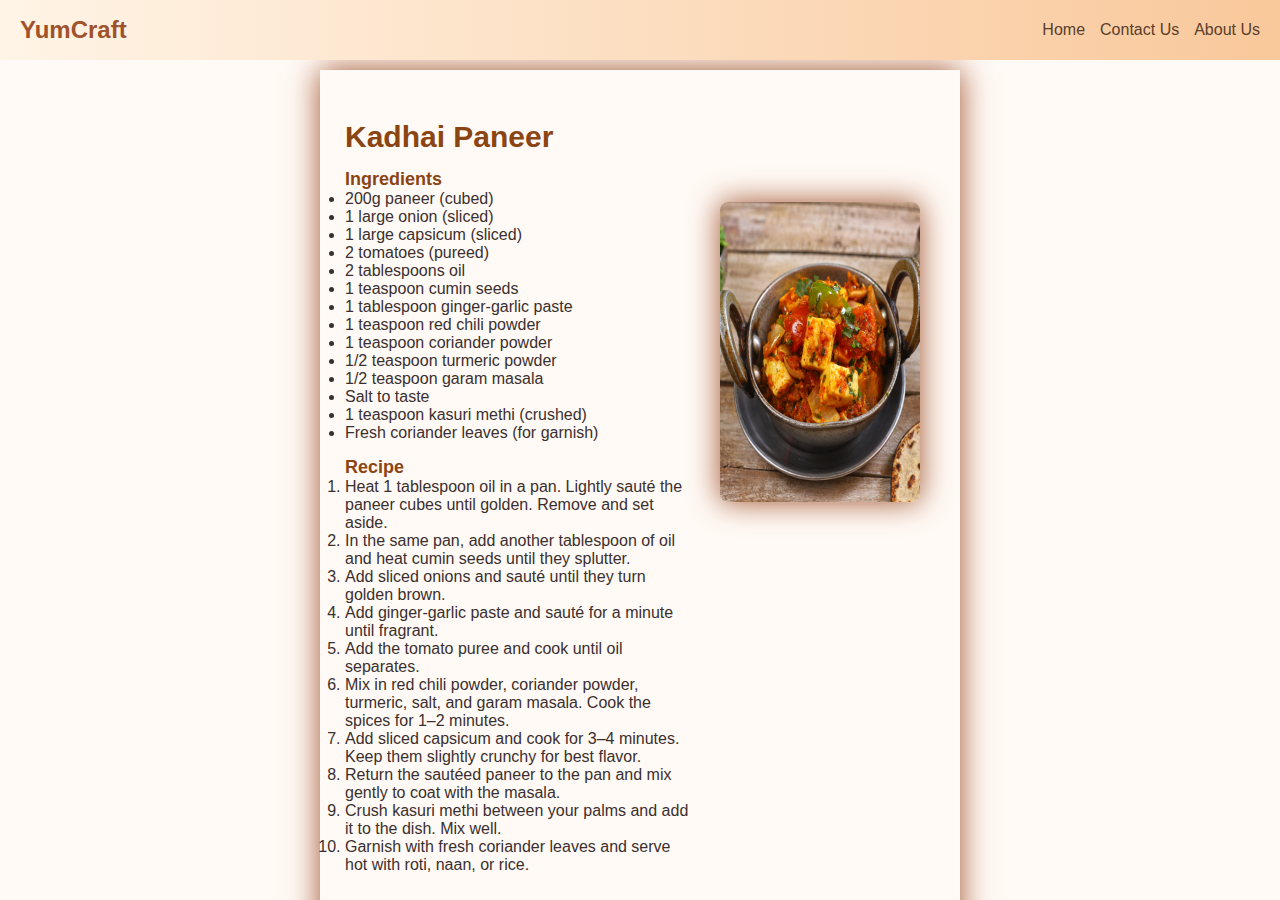
<file: CSS/Recipe Site/index.html>
<!DOCTYPE html>
<html lang="en">
<head>
    <meta charset="UTF-8">
    <meta name="viewport" content="width=device-width, initial-scale=1.0">
    <title>Document</title>
    <link rel="stylesheet" href="style.css">
</head>
<body>

    <div class="container">
        <header>
            <div class="navcontainer">
            <nav>
                <ul id="navlist">
                <li>
                    <p id="brandname">YumCraft</p>
                </li>
                <li >
                    <div id="navbutton">
                    <a href="#">Home</a>
                    <a href="#">Contact Us</a>
                    <a href="#">About Us</a>
                    </div>
                </li>
                </ul>
            </nav>
        </div>
        </header>
        
    <main>
        <div class="contentbox">
            <!-- item1 -->
          <section>
            <div class="item1">
                <div class="leftbox">
                    <h1>Kadhai Paneer</h1>

                    <div>
                        <h2>Ingredients</h2>
                        <ul>
                            <li>200g paneer (cubed)</li>
                    <li>1 large onion (sliced)</li>
                    <li>1 large capsicum (sliced)</li>
                    <li>2 tomatoes (pureed)</li>
                    <li>2 tablespoons oil</li>
                    <li>1 teaspoon cumin seeds</li>
                    <li>1 tablespoon ginger-garlic paste</li>
                    <li>1 teaspoon red chili powder</li>
                    <li>1 teaspoon coriander powder</li>
                    <li>1/2 teaspoon turmeric powder</li>
                    <li>1/2 teaspoon garam masala</li>
                    <li>Salt to taste</li>
                    <li>1 teaspoon kasuri methi (crushed)</li>
                    <li>Fresh coriander leaves (for garnish)</li>
                        </ul>
                    </div>
                    <div>
                        <h2>Recipe</h2>
                        <ol>
                            <li>Heat 1 tablespoon oil in a pan. Lightly sauté the paneer cubes until golden. Remove and set aside.</li>
                    <li>In the same pan, add another tablespoon of oil and heat cumin seeds until they splutter.</li>
                   <li>Add sliced onions and sauté until they turn golden brown.</li>
                   <li>Add ginger-garlic paste and sauté for a minute until fragrant.</li>
                   <li>Add the tomato puree and cook until oil separates.</li>
                   <li>Mix in red chili powder, coriander powder, turmeric, salt, and garam masala. Cook the spices for 1–2 minutes.</li>
                   <li>Add sliced capsicum and cook for 3–4 minutes. Keep them slightly crunchy for best flavor.</li>
                   <li>Return the sautéed paneer to the pan and mix gently to coat with the masala.</li>
                   <li>Crush kasuri methi between your palms and add it to the dish. Mix well.</li>
                   <li>Garnish with fresh coriander leaves and serve hot with roti, naan, or rice.</li>
                        </ol>
                    </div>
                </div>
                <div class="rightbox">
                       <img src="KadhaiPaneer.jpg" alt="KadhaiPaneer">
                </div>
            </div>
          </section>
           
          <!-- item2 -->
           <section>
                <div class="item2">
                    <div class="leftbox">
                        <h1>Gulab Jamun</h1>
                        <div>
                            <h2>Ingredients</h2>
                            <ul>
                                <li>1 cup milk powder</li>
                                <li>1/4 cup all-purpose flour (maida)</li>
                                <li>1/4 teaspoon baking soda</li>
                                <li>2 tablespoons ghee (clarified butter)</li>
                                <li>2–3 tablespoons milk (as needed to make dough)</li>
                                <li>Oil or ghee for deep frying</li>
                                <li>1 and 1/2 cups sugar</li>
                                <li>1 and 1/2 cups water</li>
                                <li>4–5 cardamom pods (crushed)</li>
                                <li>1/2 teaspoon rose water (optional)</li>
                                <li>Saffron strands or chopped pistachios for garnish (optional)</li>
                            </ul>
                        </div>
                        <div>
                            <h2>Recipe</h2>
                            <ol>
                                <li>In a bowl, mix milk powder, flour, baking soda, and ghee.</li>
                                <li>Gradually add milk to form a soft, smooth dough. Rest it for 10 minutes.</li>
                                <li>Meanwhile, prepare the sugar syrup: boil sugar and water together, then add cardamom and rose water. Keep it warm.</li>
                                <li>Divide the dough into small smooth balls without cracks.</li>
                                <li>Heat oil/ghee on medium-low flame and deep-fry the balls until golden brown. Stir gently for even coloring.</li>
                                <li>Remove and immediately soak them in warm sugar syrup for at least 1–2 hours.</li>
                                <li>Garnish with saffron or pistachios if desired, and serve warm or chilled.</li>
                            </ol>
                        </div>
                    </div>
                    <div class="rightbox">
                        <img src="gulab_jamun.jpg" alt="Gulab Jamun">
                        
                    </div>
                </div>
           </section>
        </div>
    </main>

        <footer>
         <div class="footerbox">
             <p>&copy; 2025 YumCraft. All rights reserved.</p>
         </div>
         </footer>
         
    </div>
</body>
</html>
</file>
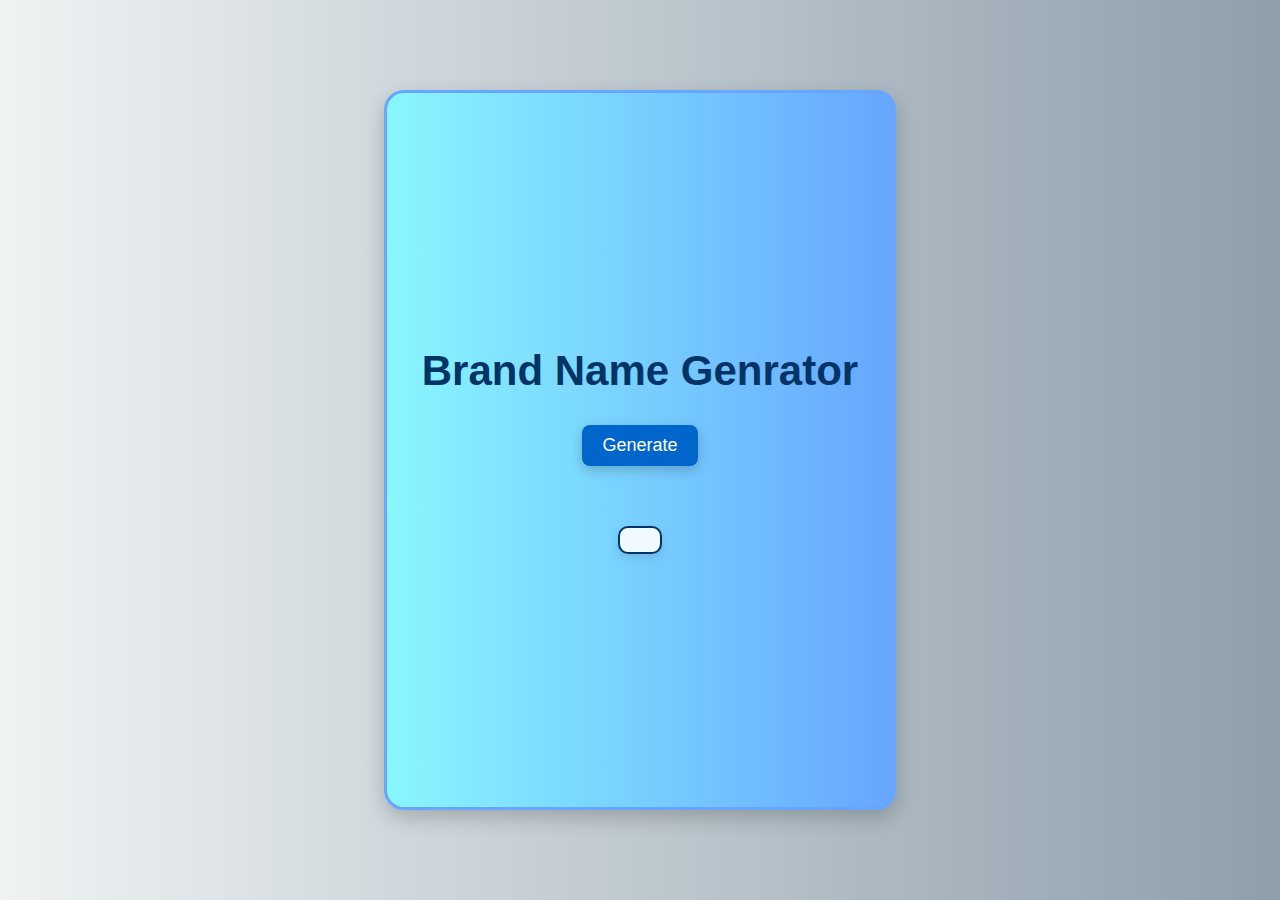
<file: JavaScript/Brand Name Generator/index.html>
<!DOCTYPE html>
<html lang="en">

<head>
    <meta charset="UTF-8">
    <meta name="viewport" content="width=device-width, initial-scale=1.0">
    <title>Brand Name Genrator</title>
    <link rel="stylesheet" href="style.css">
</head>

<body>
    <div class="box">
        <h1>Brand Name Genrator</h1>
        <button onclick="getbrandname()">Generate</button>
        <p id="result"></p>
        <script src="script.js"></script>
    </div>
</body>

</html>
</file>
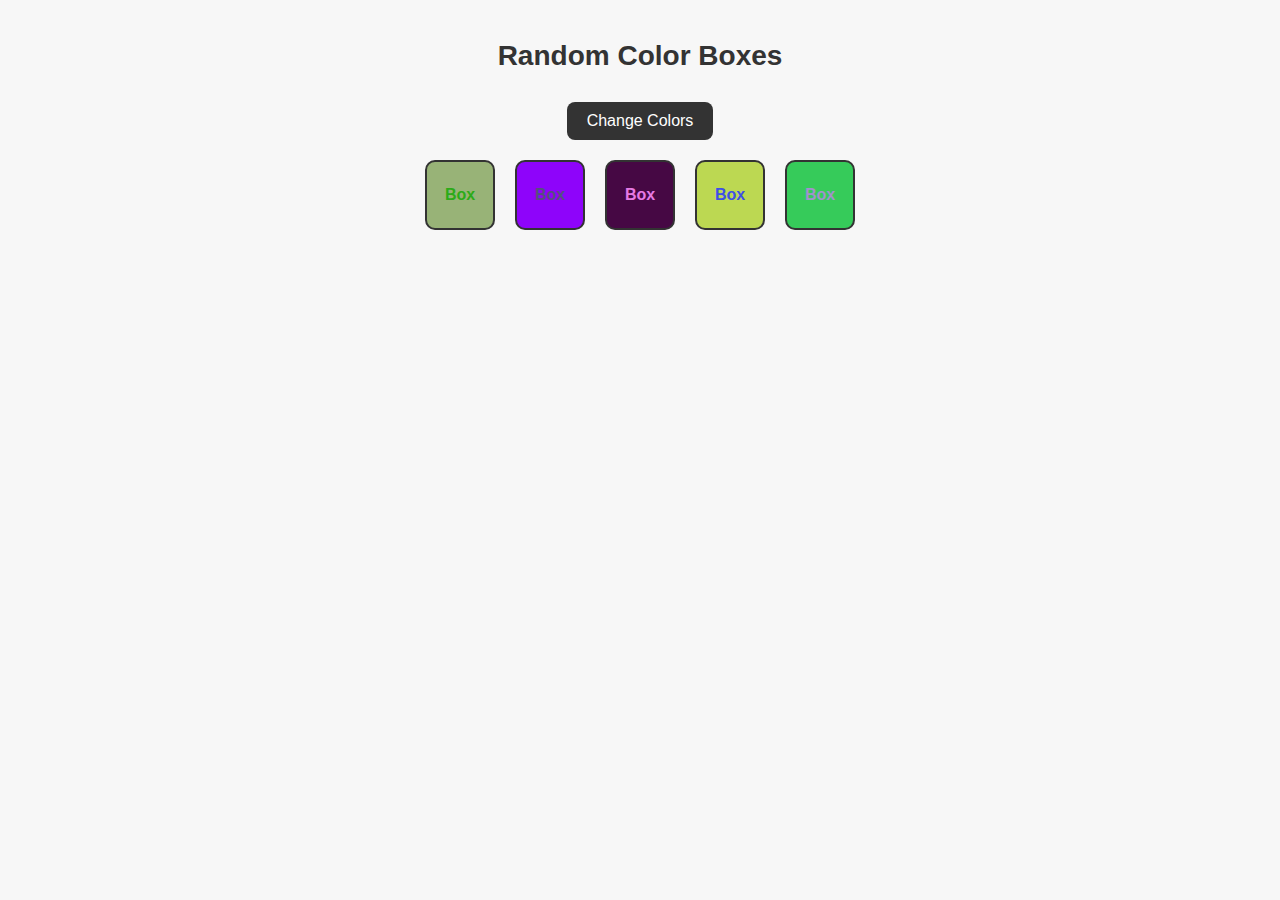
<file: JavaScript/Random Color Box Generator/index.html>
<!DOCTYPE html>
<html lang="en">
<head>
  <meta charset="UTF-8">
  <meta name="viewport" content="width=device-width, initial-scale=1.0">
  <title>Random Color Boxes</title>
  <link rel="stylesheet" href="style.css">
</head>
<body>
  <h1>Random Color Boxes</h1>
  
  <button id="colorBtn">Change Colors</button>
  
  <div class="container">
    <div class="box">Box</div>
    <div class="box">Box</div>
    <div class="box">Box</div>
    <div class="box">Box</div>
    <div class="box">Box</div>
  </div>

  <script src="script.js"></script>
</body>
</html>
</file>
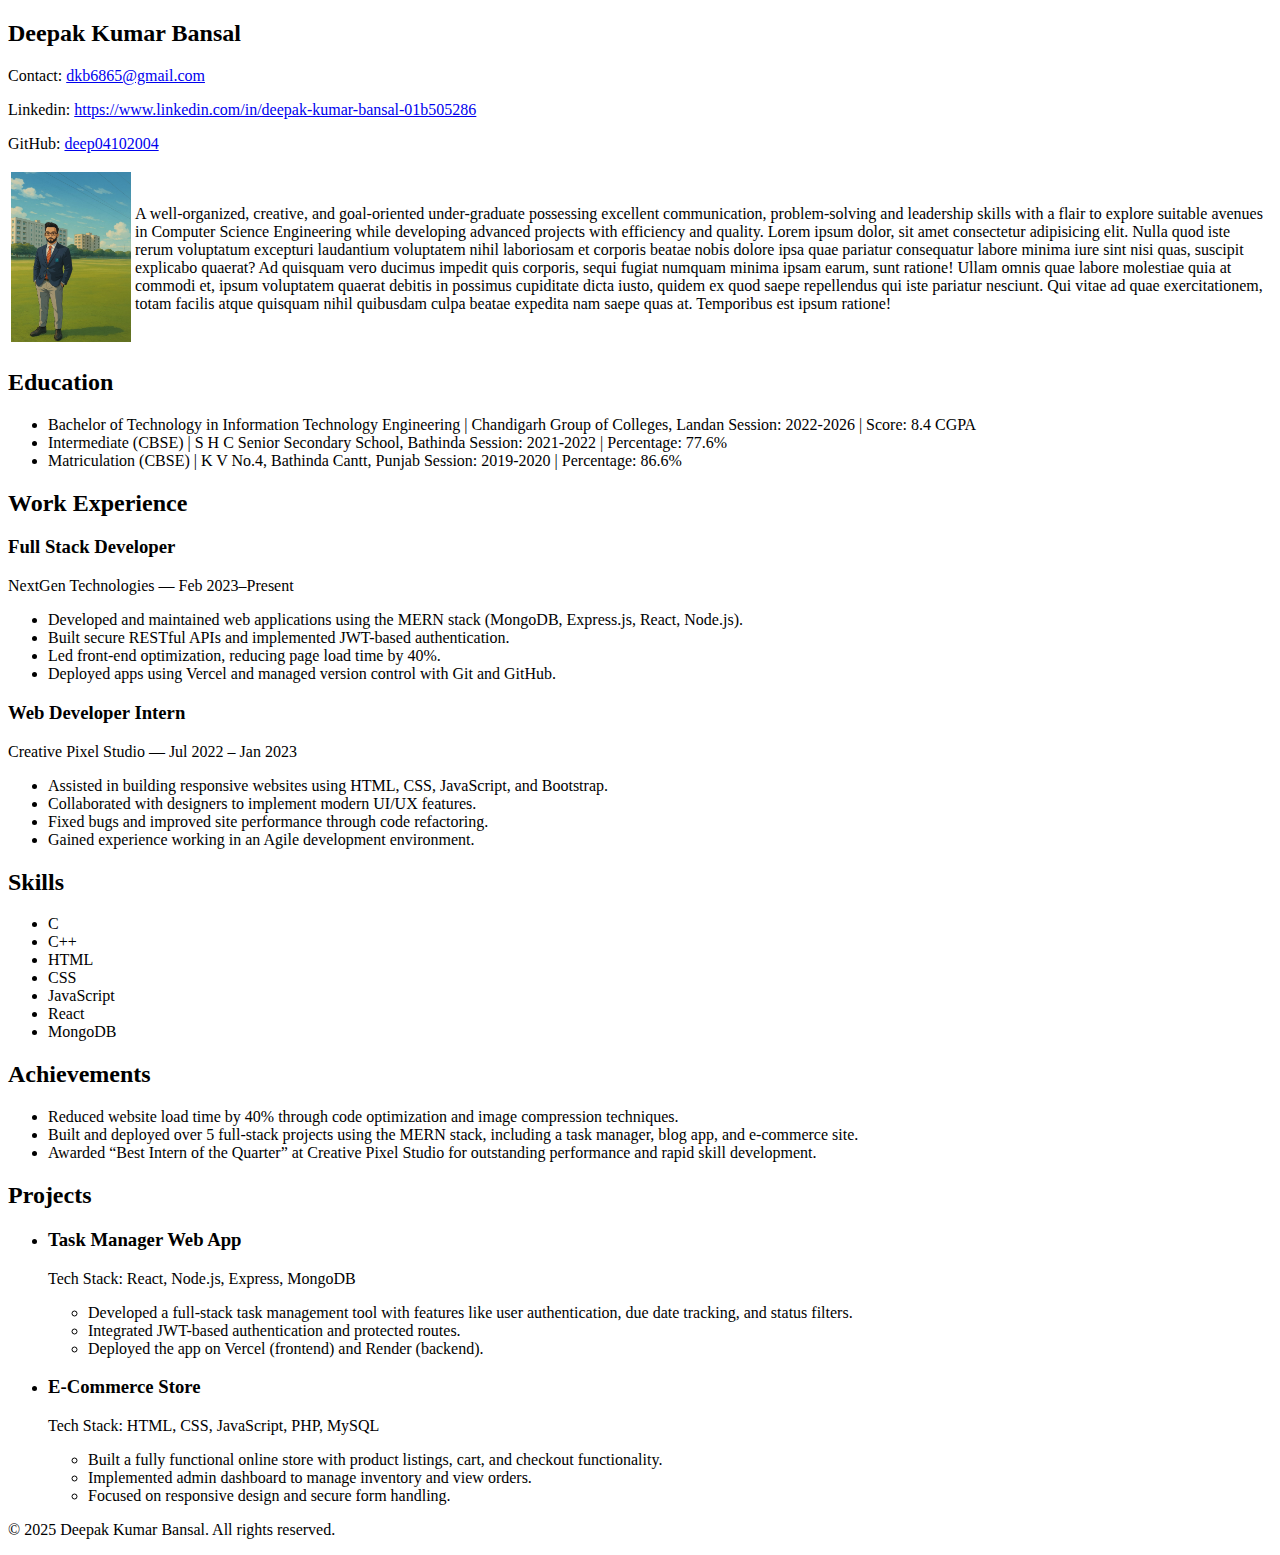
<file: HTML/Resume/resume.html>
<!DOCTYPE html>
<html lang="en">
<head>
    <meta charset="UTF-8">
    <meta name="viewport" content="width=device-width, initial-scale=1.0">
    <title>Sample Resume</title>
</head>
<body>
    <!-- all Data are sample data except contact information and name  -->
     <section>
         <div>
        <h2>Deepak Kumar Bansal</h2>
        <p>Contact: <a href="mailto:dkb6865@gmail.com">dkb6865@gmail.com</a></p> 
        <p>Linkedin: <a href="https://www.linkedin.com/in/deepak-kumar-bansal-01b505286">https://www.linkedin.com/in/deepak-kumar-bansal-01b505286</a></p> 
        <p>GitHub: <a href="https://github.com/deep04102004?tab=overview&from=2025-05-01&to=2025-05-31">deep04102004</a></p> 
    </div>
     </section>
   <section>
        <table>
        <tr>
            <td><img src="mypic.jpg" alt="MyPIC" width="120" height="170"></td>
            <td>A well-organized, creative, and goal-oriented under-graduate	possessing	excellent communication, problem-solving and leadership skills with a flair to explore suitable avenues in Computer Science Engineering while developing advanced projects with efficiency and quality. Lorem ipsum dolor, sit amet consectetur adipisicing elit. Nulla quod iste rerum voluptatum excepturi laudantium voluptatem nihil laboriosam et corporis beatae nobis dolore ipsa quae pariatur consequatur labore minima iure sint nisi quas, suscipit explicabo quaerat? Ad quisquam vero ducimus impedit quis corporis, sequi fugiat numquam minima ipsam earum, sunt ratione! Ullam omnis quae labore molestiae quia at commodi et, ipsum voluptatem quaerat debitis in possimus cupiditate dicta iusto, quidem ex quod saepe repellendus qui iste pariatur nesciunt. Qui vitae ad quae exercitationem, totam facilis atque quisquam nihil quibusdam culpa beatae expedita nam saepe quas at. Temporibus est ipsum ratione!</td>
        </tr>
    </table>
   </section>
    
    <section>
        <h2>Education</h2>
        <ul>
            <li>Bachelor of Technology in Information Technology Engineering | Chandigarh Group of Colleges, Landan
Session: 2022-2026 | Score: 8.4 CGPA
</li>
            <li>Intermediate (CBSE) | S H C Senior Secondary School, Bathinda Session: 2021-2022 | Percentage: 77.6%</li>
            <li>Matriculation (CBSE) | K V No.4, Bathinda Cantt, Punjab Session: 2019-2020 | Percentage: 86.6%</li>
        </ul>
    </section>
    <section>
        <h2>Work Experience</h2>
        <div>
            <h3>Full Stack Developer</h3>
            <p>NextGen Technologies — Feb 2023–Present</p>
            <ul>
                <li>Developed and maintained web applications using the MERN stack (MongoDB, Express.js, React, Node.js).</li>
                <li>Built secure RESTful APIs and implemented JWT-based authentication.</li>
                <li>Led front-end optimization, reducing page load time by 40%.</li>
                <li>Deployed apps using Vercel and managed version control with Git and GitHub.</li>
            </ul>
        </div>
        <div>
            <h3>Web Developer Intern</h3>
            <p>Creative Pixel Studio — Jul 2022 – Jan 2023</p>
            <ul>
                <li>Assisted in building responsive websites using HTML, CSS, JavaScript, and Bootstrap.</li>
                <li>Collaborated with designers to implement modern UI/UX features.</li>
                <li>Fixed bugs and improved site performance through code refactoring.</li>
                <li>Gained experience working in an Agile development environment.</li>
            </ul>
        </div>
 </section>
 <section>
    <h2>Skills</h2>
    <ul>
        <li>C</li>
        <li>C++</li>
        <li>HTML</li>
        <li>CSS</li>
        <li>JavaScript</li>
        <li>React</li>
        <li>MongoDB</li>
    </ul>
 </section>
 <section>
    <h2>Achievements</h2>
    <ul>
        <li>Reduced website load time by 40% through code optimization and image compression techniques.</li>
        <li>Built and deployed over 5 full-stack projects using the MERN stack, including a task manager, blog app, and e-commerce site.</li>
        <li>Awarded “Best Intern of the Quarter” at Creative Pixel Studio for outstanding performance and rapid skill development.</li>
    </ul>
 </section>
 <section>
    <h2>Projects</h2>
   <ul>
    <li>
        <h3>Task Manager Web App</h3>
        <p>Tech Stack: React, Node.js, Express, MongoDB</p> 
        <ul>
            <li>Developed a full-stack task management tool with features like user authentication, due date tracking, and status filters.</li>
            <li>Integrated JWT-based authentication and protected routes.</li>
            <li>Deployed the app on Vercel (frontend) and Render (backend).</li>
        </ul>   
    </li>
    <li>
        <h3>E-Commerce Store</h3>
        <p>Tech Stack: HTML, CSS, JavaScript, PHP, MySQL</p>
        <ul>
            <li>Built a fully functional online store with product listings, cart, and checkout functionality.</li>
            <li>Implemented admin dashboard to manage inventory and view orders.</li>
            <li>Focused on responsive design and secure form handling.</li>
        </ul>
    </li>
   </ul>
 </section>
 <footer>
    <p>© 2025 Deepak Kumar Bansal. All rights reserved.</p>
 </footer>
</body>
</html>
</file>
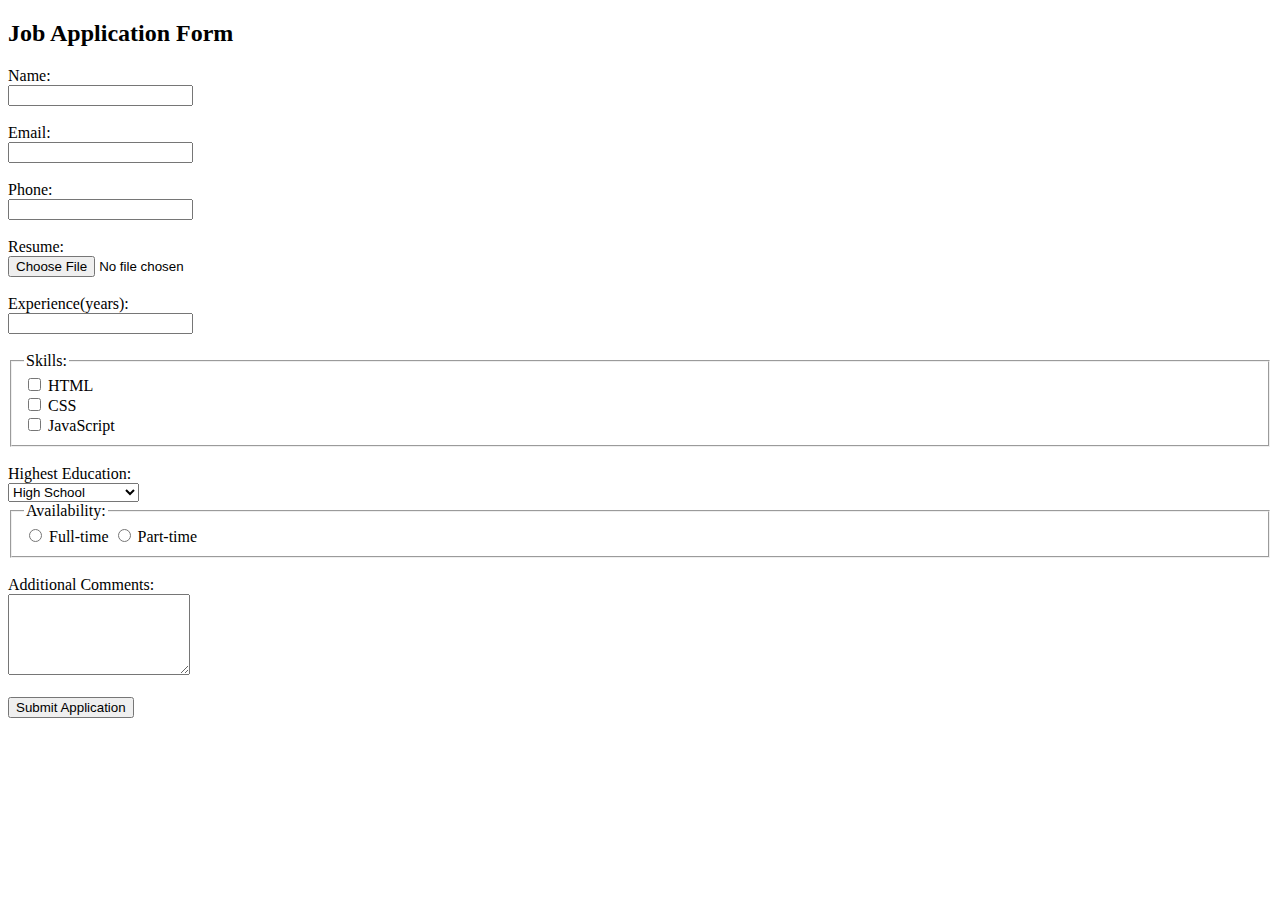
<file: HTML/Simple  Form/Form.html>
<!DOCTYPE html>
<html lang="en">
<head>
    <meta charset="UTF-8">
    <meta name="viewport" content="width=device-width, initial-scale=1.0">
    <title>Application Form</title>
</head>
<body>
    <h2>Job Application Form</h2>
    <form>
        <label for="name">Name:</label><br>
        <input type="text" id="name" name="name"> <br><br>
        <label for="emailid">Email:</label><br>
        <input type="email" id="emailid" name="email"><br><br>
        <label for="phone">Phone:</label><br>
        <input type="tel" id="phone" name="phone"><br><br>
        <label for="resume">Resume:</label><br>
        <input type="file" id="resume" name="resume"><br><br>
        <label for="exp">Experience(years):</label><br>
        <input type="number" id="exp" name="experience"><br><br>

        <fieldset>
            <legend>Skills:</legend>
            <input type="checkbox" id="html" name="checkbox1">
            <label for="html">HTML</label><br>
            <input type="checkbox" id="css" name="checkbox2">
            <label for="css">CSS</label><br>
            <input type="checkbox" id="js" name="checkbox3">
            <label for="js">JavaScript</label><br>
        </fieldset><br>
        <label for="he">Highest Education:</label><br>
        <select name="education" id="he">
            <option value="High School">High School</option>
            <option value="Secondary School">Secondary School</option>
            <option value="University">University</option>
        </select> <br>
        <fieldset>
            <legend>Availability:</legend>
            <input type="radio" id="fulltime" name="Availability" value="fulltime" />
            <label for="fulltime">Full-time</label>
            <input type="radio" id="parttime" name="Availability" value="parttime" />
            <label for="parttime">Part-time</label>
        </fieldset><br>
        <label for="comment">Additional Comments:</label><br>
        <textarea name="comment" id="comment" cols="20" rows="5"></textarea><br><br>
        <input type="submit" value="Submit Application">
    </form>
</body>
</html>
</file>
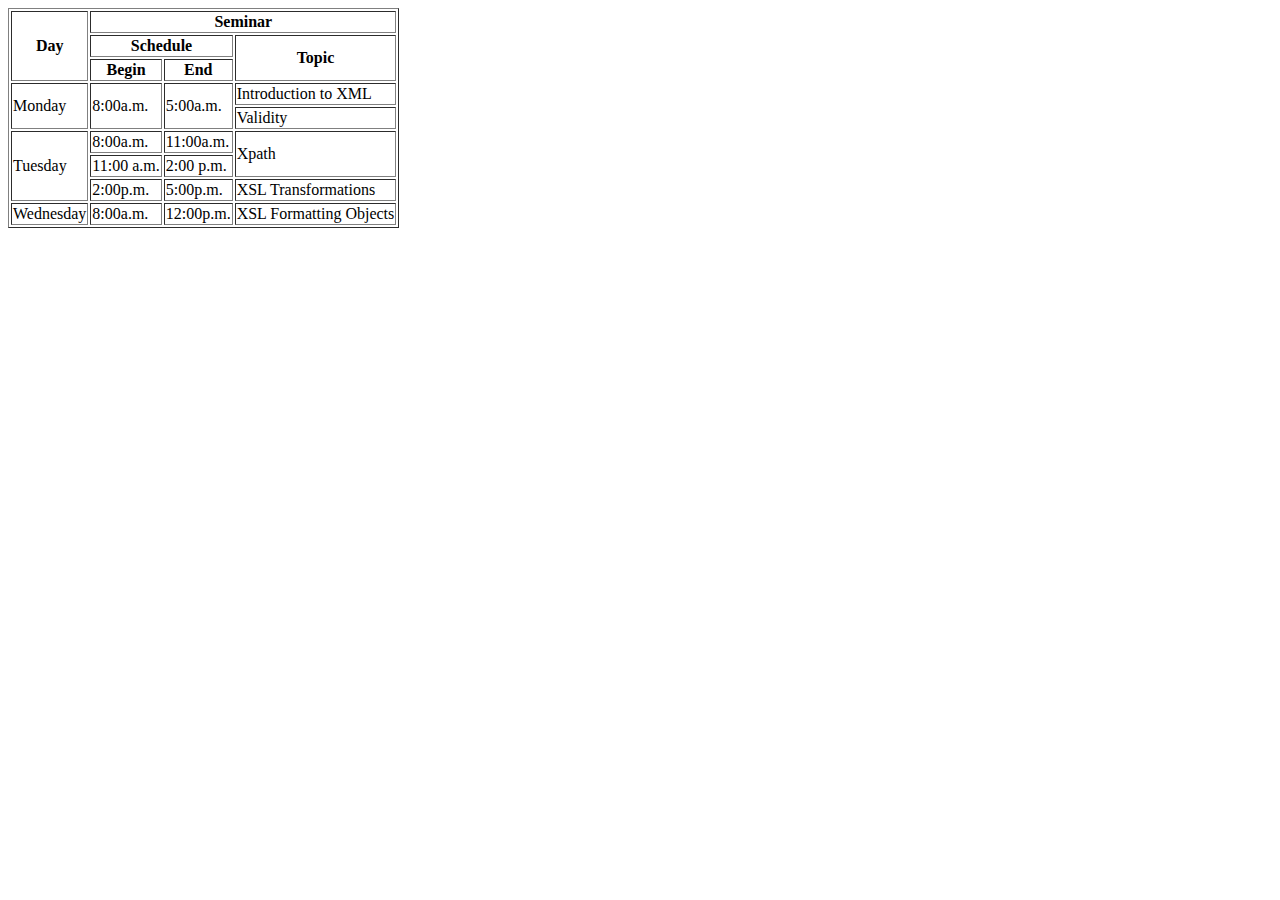
<file: HTML/Table/table.html>
<!DOCTYPE html>
<html lang="en">
<head>
    <meta charset="UTF-8">
    <meta name="viewport" content="width=device-width, initial-scale=1.0">
    <title>Table</title>
</head>
<body >
    <table border="1">
        <thead >
            <tr>
                <th rowspan="3">Day</th>
                <th colspan="4">Seminar</th>
            </tr>
            <tr>
                <th colspan="2">Schedule</th>
                <th rowspan="2">Topic</th>
            </tr>
            <tr>
                <th>Begin</th>
                <th>End</th>
            </tr>
        </thead>
        <tbody>
            <tr>
                <td rowspan="2">Monday</td>
                <td rowspan="2">8:00a.m.</td>
                <td rowspan="2">5:00a.m.</td>
                <td>Introduction to XML</td>
            </tr>
            <tr>
                <td>Validity</td>
            </tr>
            <tr>
                <td rowspan="3">Tuesday</td>
                <td>8:00a.m.</td>
                <td>11:00a.m.</td>
                <td rowspan="2">Xpath</td>
            </tr>
            <tr>
                <td>11:00 a.m.</td>
                <td>2:00 p.m.</td>
            </tr>
            <tr>
                <td>2:00p.m.</td>
                <td>5:00p.m.</td>
                <td>XSL Transformations</td>
            </tr>
            <tr>
                <td>Wednesday</td>
                <td>8:00a.m.</td>
                <td>12:00p.m.</td>
                <td>XSL Formatting Objects</td>
            </tr>
        </tbody>
    </table>
</body>
</html>
</file>
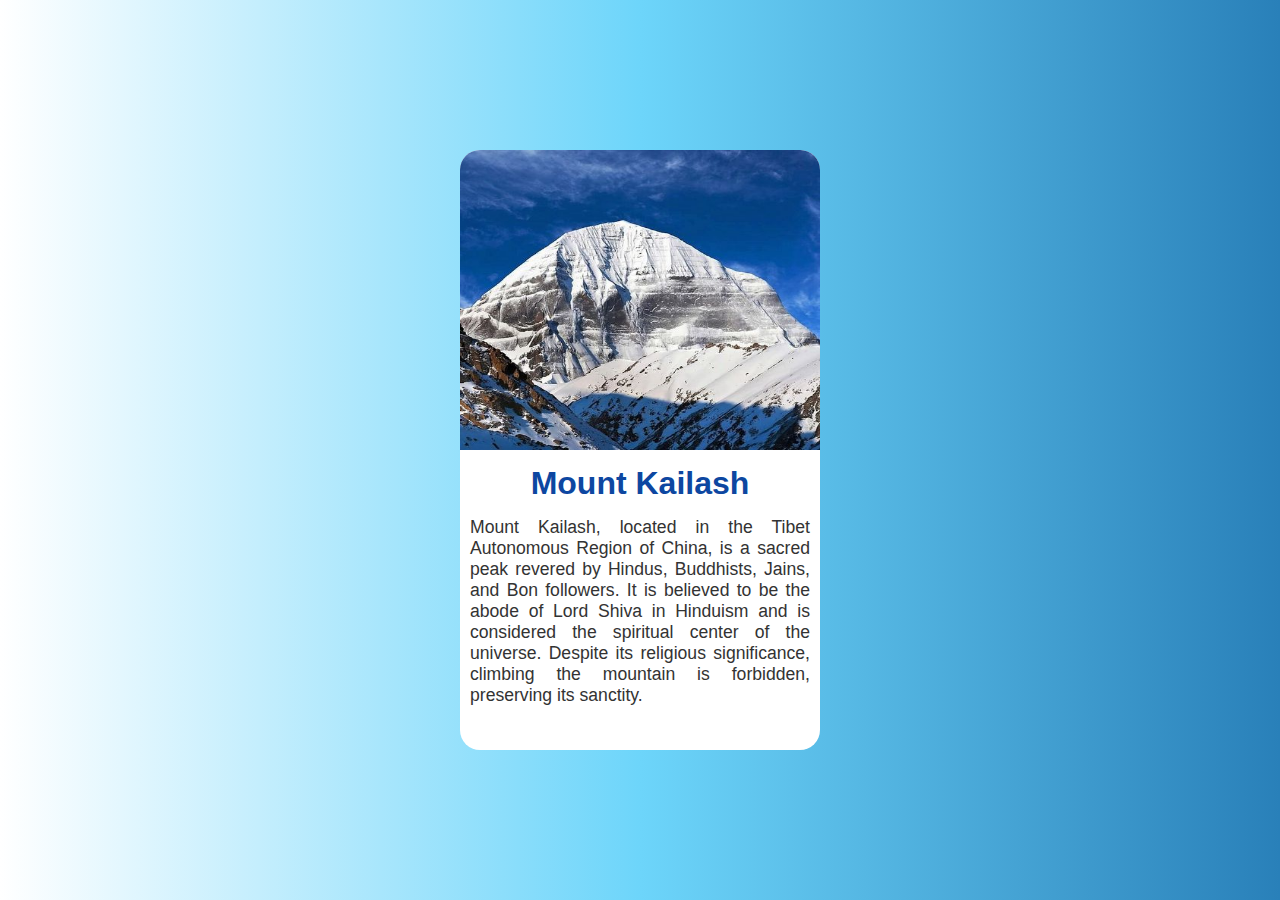
<file: CSS/Cards Site/First Card/First.html>
<!DOCTYPE html>
<html lang="en">
<head>
    <meta charset="UTF-8">
    <meta name="viewport" content="width=device-width, initial-scale=1.0">
    <title>First Card</title>
    <link rel="stylesheet" href="style.css">
</head>
<body>
     <div class="container">
        <div class="card">
             <img src="kailash.jpg">
             <h1>Mount Kailash</h1>
             <p>
                Mount Kailash, located in the Tibet Autonomous Region of China, is a sacred peak revered by Hindus, Buddhists, Jains, and Bon followers. It is believed to be the abode of Lord Shiva in Hinduism and is considered the spiritual center of the universe. Despite its religious significance, climbing the mountain is forbidden, preserving its sanctity.

             </p>
        </div>
     </div>
</body>
</html>
</file>
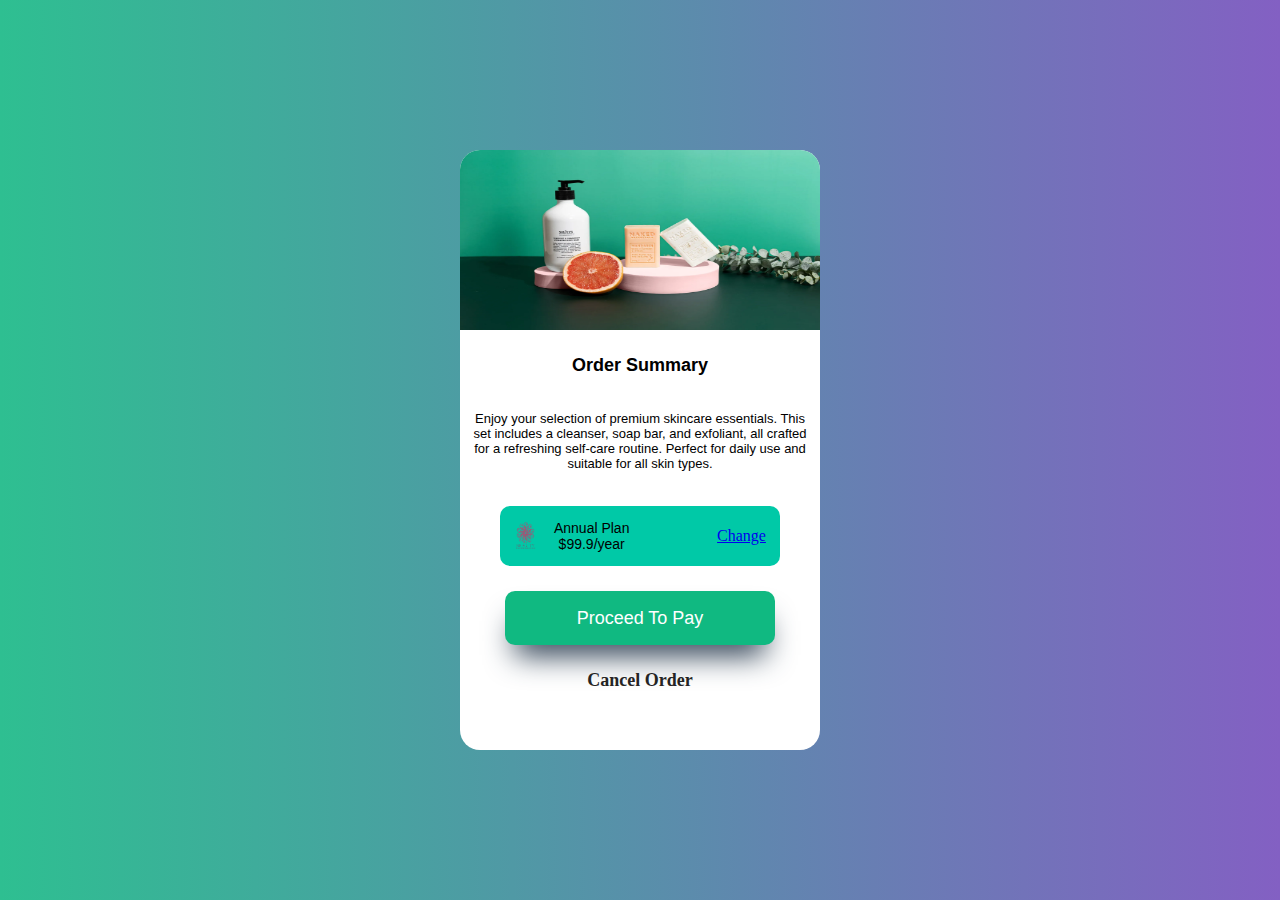
<file: CSS/Cards Site/Second Card/second.html>
<!DOCTYPE html>
<html lang="en">
<head>
    <meta charset="UTF-8">
    <meta name="viewport" content="width=device-width, initial-scale=1.0">
    <title>Second Card</title>
    <link rel="stylesheet" href="style2.css">
</head>
<body>
     <div class="container">
        <div class="card">
            <img src="product.webp">
            <h1>Order Summary</h1>
            <p>Enjoy your selection of premium skincare essentials. This set includes a cleanser, soap bar, and exfoliant, all crafted for a refreshing self-care routine. Perfect for daily use and suitable for all skin types.</p>

            <div id="amountbox">
                <div class="leftbox">
                   <div class="imgbox">
                    <img src="logo.png">
                   </div>

                   <div class="textbox">
                    <p>Annual Plan</p>
                    <p>$99.9/year</p>
                   </div>
                </div>
                <div class="rightbox">
                      <a href="#">Change</a>
                </div>

            </div>

            <button id="paymentbutton">
                Proceed To Pay
            </button>
            
            <div class="cancelbox">
                <a href="#">Cancel Order</a>
            </div>
        </div>
    </div>
</body>
</html>
</file>
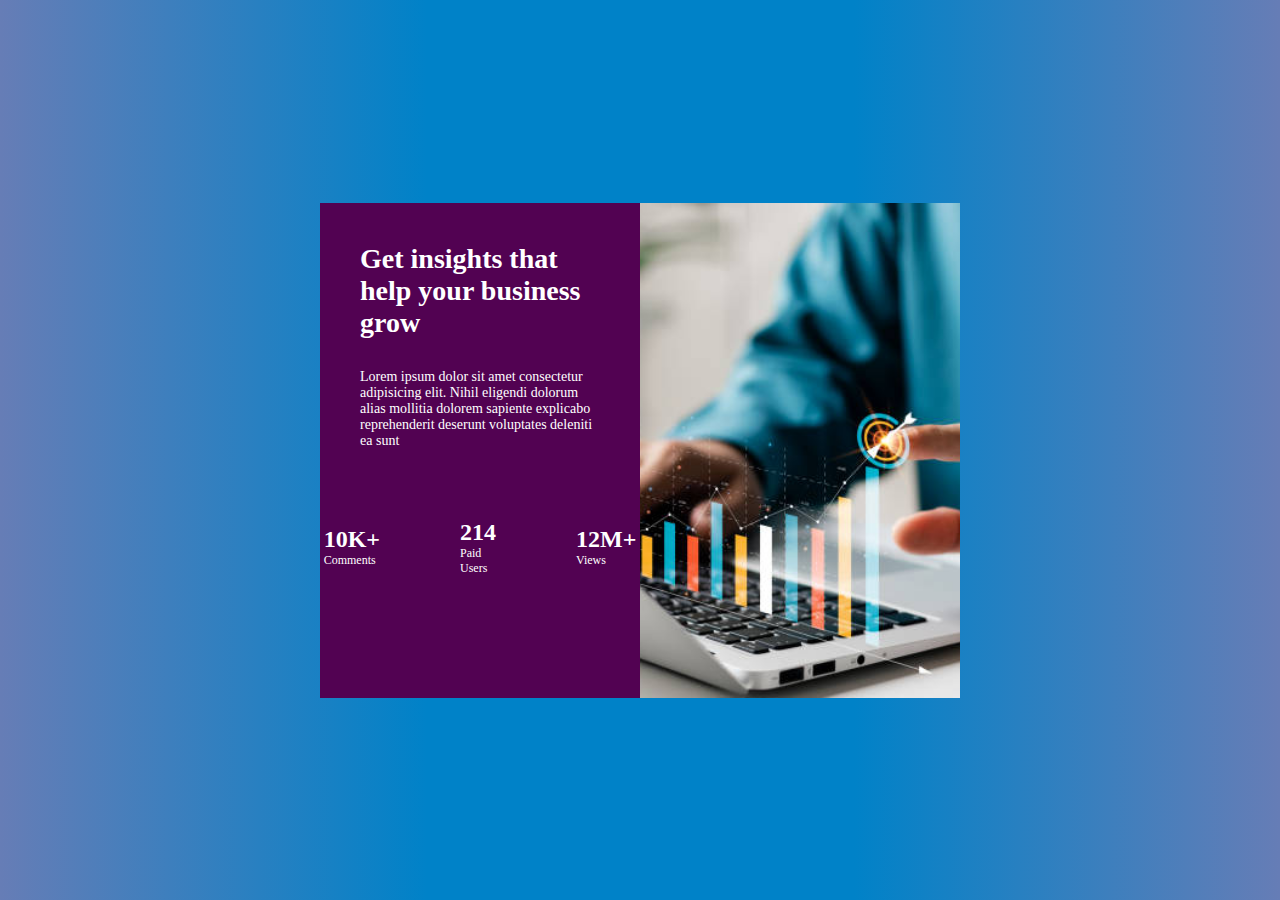
<file: CSS/Cards Site/Third Card/third.html>
<!DOCTYPE html>
<html lang="en">
<head>
    <meta charset="UTF-8">
    <meta name="viewport" content="width=device-width, initial-scale=1.0">
    <title>Third </title>
    <link rel="stylesheet" href="style3.css">
</head>
<body>
    <div class="container">
        <div class="card">

            <div class="leftbox">
                     <h1>Get insights that help your business grow </h1>

                     <p>Lorem ipsum dolor sit amet consectetur adipisicing elit. Nihil eligendi dolorum alias mollitia dolorem sapiente explicabo reprehenderit deserunt voluptates deleniti ea sunt </p>

                     <div class="statbox">
                        <div class="stats">
                            <h1>10K+</h1>
                            <p>Comments</p>
                        </div>

                        <div class="stats">
                            <h1>214</h1>
                            <p>Paid Users</p>
                        </div>

                        <div class="stats">
                            <h1>12M+</h1>
                            <p>Views</p>
                        </div>
                     </div>
            </div>

            <div class="rightbox">
                <!-- image in backgroud by css -->
            </div>
        </div>
        
    </div>
</body>
</html>
</file>
<file: CSS/Recipe Site/style.css>
*{
    margin: 0;
    padding: 0;
    box-sizing: border-box;
}

.container{
    width: 100vw;
    height: 100vh;
    overflow-x: hidden;
    background-color: #fffaf5;
     
}

.navcontainer{
    width: 100vw;
    min-height: 60px;
    background: linear-gradient(to right, #fff4e6, #f9c89b);
     display: flex;
    justify-content: center;
    align-items: center;
    position: fixed;
    top:0;
    left:0;
}


 nav{
    width: 100%;
 }

#navlist{
    list-style: none;
    display: flex;
    justify-content: space-between;
    align-items: center;
    padding: 0 20px;
    margin: 0;
}

#brandname{
    font-size: 24px ;
    font-weight: bold;
    font-family: 'Segoe UI', sans-serif;
    color: #a0522d;
}

#navbutton{
    display: flex;
    gap: 15px;
}

a{
    font-size: 16px;
    color: #5a3e2b;
    text-decoration: none; 
    font-family: 'Segoe UI', sans-serif;
    transition: color 0.3s ease;   
}

a:hover{
    color:#d2691e;
}

.footerbox{
    background: linear-gradient(to right, #f9c89b, #fff4e6);
    text-align: center;
    padding: 15px 0;
    display: flex;
    justify-content: center;
    align-items: center;
    border-top: 1px solid #e0d6cc;
    position: sticky;
    bottom: 0;
    left: 0;
    width: 100%;
    
}

.footerbox p{
    font-size: 14px;
    font-family: 'Segoe UI', sans-serif;
    color: #5a3e2b; 
}
main{
    padding-top: 70px;
    padding-bottom: 10px;
}

.contentbox{
    width: 50%;
    display: flex;
    margin: auto;
    /* border: 5px solid #a0522d; */
    box-shadow: 0px 0px 30px #a0522d;
    flex-direction: column;
    gap: 100px;
    padding-top: 50px;
    padding-bottom: 50px;

}

.item1,.item2{
    display: flex;
    justify-content: space-around;
    align-items: center;
}

.rightbox img{
    max-width: 200px;
    height:300px;
    border-radius: 8px;
    margin-right: 40px;
    margin-top:-150px;
    box-shadow: 0px 0px 30px  #a0522d ;
    transition: all 0.6s linear 0s;
    
}
 
.item1 img{
    margin-top:-350px;
}


.rightbox img:hover{
    transform: scale(1.1 );
}


.leftbox{
    display: flex;
    flex-direction: column;
    gap: 15px;
    padding: 0 25px ;
}

.leftbox h1,.leftbox h2{
    color:#8B4513;
    font-family: 'Segoe UI', sans-serif;
}

.leftbox h2{
    font-size: 18px;
}

.leftbox h1{
    font-size: 30px;

}

.leftbox ul,.leftbox ol {
    color:#3b2f2f;
    font-family: 'Segoe UI', sans-serif;
}
</file>
<file: JavaScript/Brand Name Generator/style.css>
* {
    padding: 0;
    margin: 0;
    box-sizing: border-box;
}

body {
    height: 100vh;
    background: linear-gradient(to right, #eef2f3, #8e9eab);
    font-family: sans-serif;
    display: flex;
    align-items: center;
    justify-content: center;

}

.box {
    background: linear-gradient(to right, #89f7fe, #66a6ff);
    width: 40vw;
    height: 80vh;
    border: 3px solid #66a6ff;
    box-shadow: 0 8px 20px rgba(0, 0, 0, 0.2);
    border-radius: 20px;
    display: flex;
    flex-direction: column;
    justify-content: center;
    align-items: center;
    gap: 30px;
}

h1 {
    color: #003366;
    font-size: 42px;
    text-align: center;
    font-weight: bold;
}

button {
    font-size: 18px;
    color: white;
    background-color: #0066cc;
    padding: 10px 20px;
    border: none;
    border-radius: 8px;
    cursor: pointer;
    box-shadow: 0 4px 12px rgba(0, 0, 0, 0.2);
    transition: all 0.2s ease-in-out;
}

button:hover {
    background-color: #559be8;
    box-shadow: 0 6px 16px rgba(0, 0, 0, 0.3);
}

#result {
    border: 2px solid #003366;
    border-radius: 10px;
    margin-top: 30px;
    padding: 12px 20px;
    font-size: 22px;
    font-weight: bold;
    color: #333;
    background-color: #f0faff;
    box-shadow: 0 4px 10px rgba(0, 0, 0, 0.1);
}

@media screen and (max-width:1200px) {
    .box{
        width: 70vw;
    }

    #result{
        font-size: 18px;
    }
}
</file>
<file: JavaScript/Random Color Box Generator/style.css>
* {
  margin: 0;
  padding: 0;
  box-sizing: border-box;
}

body {
  font-family: Arial, sans-serif;
  background: #f7f7f7;
  display: flex;
  flex-direction: column;
  align-items: center;
  padding: 40px;
}

h1 {
  margin-bottom: 30px;
  color: #333;
  font-size: 28px;
}

.container {
  display: flex;
  justify-content: center;
  align-items: center;
  gap: 20px;
}

.box {
  height: 70px;
  width: 70px;
  display: flex;
  justify-content: center;
  align-items: center;
  border: 2px solid #333;
  border-radius: 10px;
  background: #fff;
  font-weight: bold;
  color: #333;
  cursor: pointer;
  transition: transform 0.3s, box-shadow 0.3s;
}

.box:hover {
  transform: scale(1.1);
  box-shadow: 0 4px 12px rgba(0, 0, 0, 0.2);
}

button {
  padding: 10px 20px;
  margin-bottom: 20px;
  font-size: 16px;
  border: none;
  border-radius: 8px;
  cursor: pointer;
  background: #333;
  color: white;
  transition: background 0.3s;
}

button:hover {
  background: #555;
}
</file>
<file: CSS/Cards Site/First Card/style.css>
*{
    margin: 0;
    padding: 0;
    box-sizing: border-box;
}

.container{
    width: 100vw;
    height: 100vh;
    background: #2980B9;  
    background: -webkit-linear-gradient(to right, #FFFFFF, #6DD5FA, #2980B9);  
    background: linear-gradient(to right, #FFFFFF, #6DD5FA, #2980B9);
    display: flex;
    justify-content: center;
    align-items: center;

}

.card{
    width: 360px;
    height: 600px;
    background-color: #FFFFFF;
    border-radius: 20px;
    display: flex;
    flex-direction: column;
    align-items: center;
    gap: 15px;
}

.card img{
    width: 100%;
    height: 50%;
    border-top-left-radius:20px ;
    border-top-right-radius: 20px;
}

.card h1{
    font-family: 'Poppins', sans-serif;
    color: #0D47A1;
    font-weight: bold;
}

.card p{
    font-size: 1.1em;
    text-align: justify;
    padding:0px 10px 0px 10px;
   font-family: 'Segoe UI', Tahoma, Geneva, Verdana, sans-serif;
   color: #333333;


}
</file>
<file: CSS/Cards Site/Second Card/style2.css>
*{
    margin: 0px;
    padding: 0px;
    box-sizing: border-box;
}

.container{
    width: 100vw;
    height: 100vh;
    background: #8360c3;
    background: -webkit-linear-gradient(to right, #2ebf91, #8360c3);  
    background: linear-gradient(to right, #2ebf91, #8360c3); 
    
    display: flex;
    justify-content: center;
    align-items: center;

}

.card{
    width: 360px;
    height: 600px;
    background-color: #FFFFFF;
    border-radius: 20px;
    display: flex;
    flex-direction: column;
    align-items: center;
    gap: 25px;
}

.card img{
    width: 100%;
    height: 30%;
    border-top-left-radius:20px ;
    border-top-right-radius: 20px;
}

.card h1{
    font-size: large;
    font-family: 'Poppins', sans-serif;
}

.card p{
    text-align: center;
    padding: 10px;
    font-size: small;
    color:rgb(0, 0, 0);
    font-weight: 450;
    font-family: 'Segoe UI', Tahoma, Geneva, Verdana, sans-serif;
}

#amountbox{
    width:78%;
    height: 10%;
    background-color:#00C9A7 ;
    border-radius: 10px;
    display: flex;
    flex-direction: row ;
    justify-content: space-between;
}

#paymentbutton{
    width: 75%;
    height: 9%;
    border: 0;
    background-color: #10B981;
    border-radius: 10px;
    color: #FFFFFF;
    font-size: large;
    font-family: 'Segoe UI', sans-serif;
    box-shadow: rgb(38, 57, 77) 0px 20px 30px -10px;

}

.cancelbox a{
    text-decoration: none;
    color: rgb(37, 36, 36);
    font-weight: bold;
    font-size: large;
}

.leftbox{
    height: 100%;
    width: 60%;
    display: flex;
    flex-direction: row;
    justify-content: space-between;
}

.imgbox {
    width: 50%;
    height: 100%;
    display: flex;
    align-items: center;
    justify-content: center;
    padding: 0px;
}

.imgbox img{
    height: 100%;
    width: 100%;
}

.textbox{
    height: 100%;
    width: 80%;
    padding:0px;
    display: flex;
    flex-direction: column;
    align-items: center;
    justify-content: center;
}

.textbox p{
    color: black;
    font-size: 14px;
    padding: 0px;
}

.rightbox{
      height: 100%;
      width: 60%;
      display: flex;
      justify-content: center;
      align-items: center;
      padding-left: 70px;
}

@media(max-width:360px){
   #amountbox{
    flex-direction: column;
    align-items: center;
    height:auto;
   }

   .leftbox{
    flex-direction: column;
    height: auto;
   }
}
</file>
<file: CSS/Cards Site/Third Card/style3.css>
*{
    margin:0px;
    padding:0px;
    box-sizing: border-box;
}

.container{
    width: 100vw;
    height:100vh;

    background: #667db6;  
    background: -webkit-linear-gradient(to right, #667db6, #0082c8, #0082c8, #667db6);  
    background: linear-gradient(to right, #667db6, #0082c8, #0082c8, #667db6); 

    display: flex;
    justify-content: center;
    align-items: center;
    
}

.card{
    width: 50%;
    height: 55%;
    background-color: #FFFFFF;
    display: flex;
    flex-direction: row;
}

.leftbox{
    width: 50%;
    height: 100%;
    background-color: rgb(82, 2, 82);
    display: flex;
    overflow-wrap: break-word;
    word-wrap: break-word;
    flex-direction: column;
    align-items: center;
    gap: 30px;
    color: #FFFFFF;
}

.leftbox h1{
    padding: 40px 40px 0px 40px;
    font-size: 28px;
    text-align: left;
}

.leftbox p{
    padding: 0px 40px 0px 40px;
    text-align: left;
    font-size: 14px;
}

.rightbox{
    width:50%;
    height: 100%;
    background-image: url(busi.jpg);
    background-size: cover;
    background-position: center;
    background-repeat: no-repeat;
}

.statbox{
    display: flex;
    flex-direction: row;
    justify-content: center;
    align-items: center;
    row-gap: 0px;
    padding-left: 30px;
    padding-right: 30px;
}


.stats p{
    font-size: 12px;
}

.stats h1{
    font-size:24px ;
}
</file>
